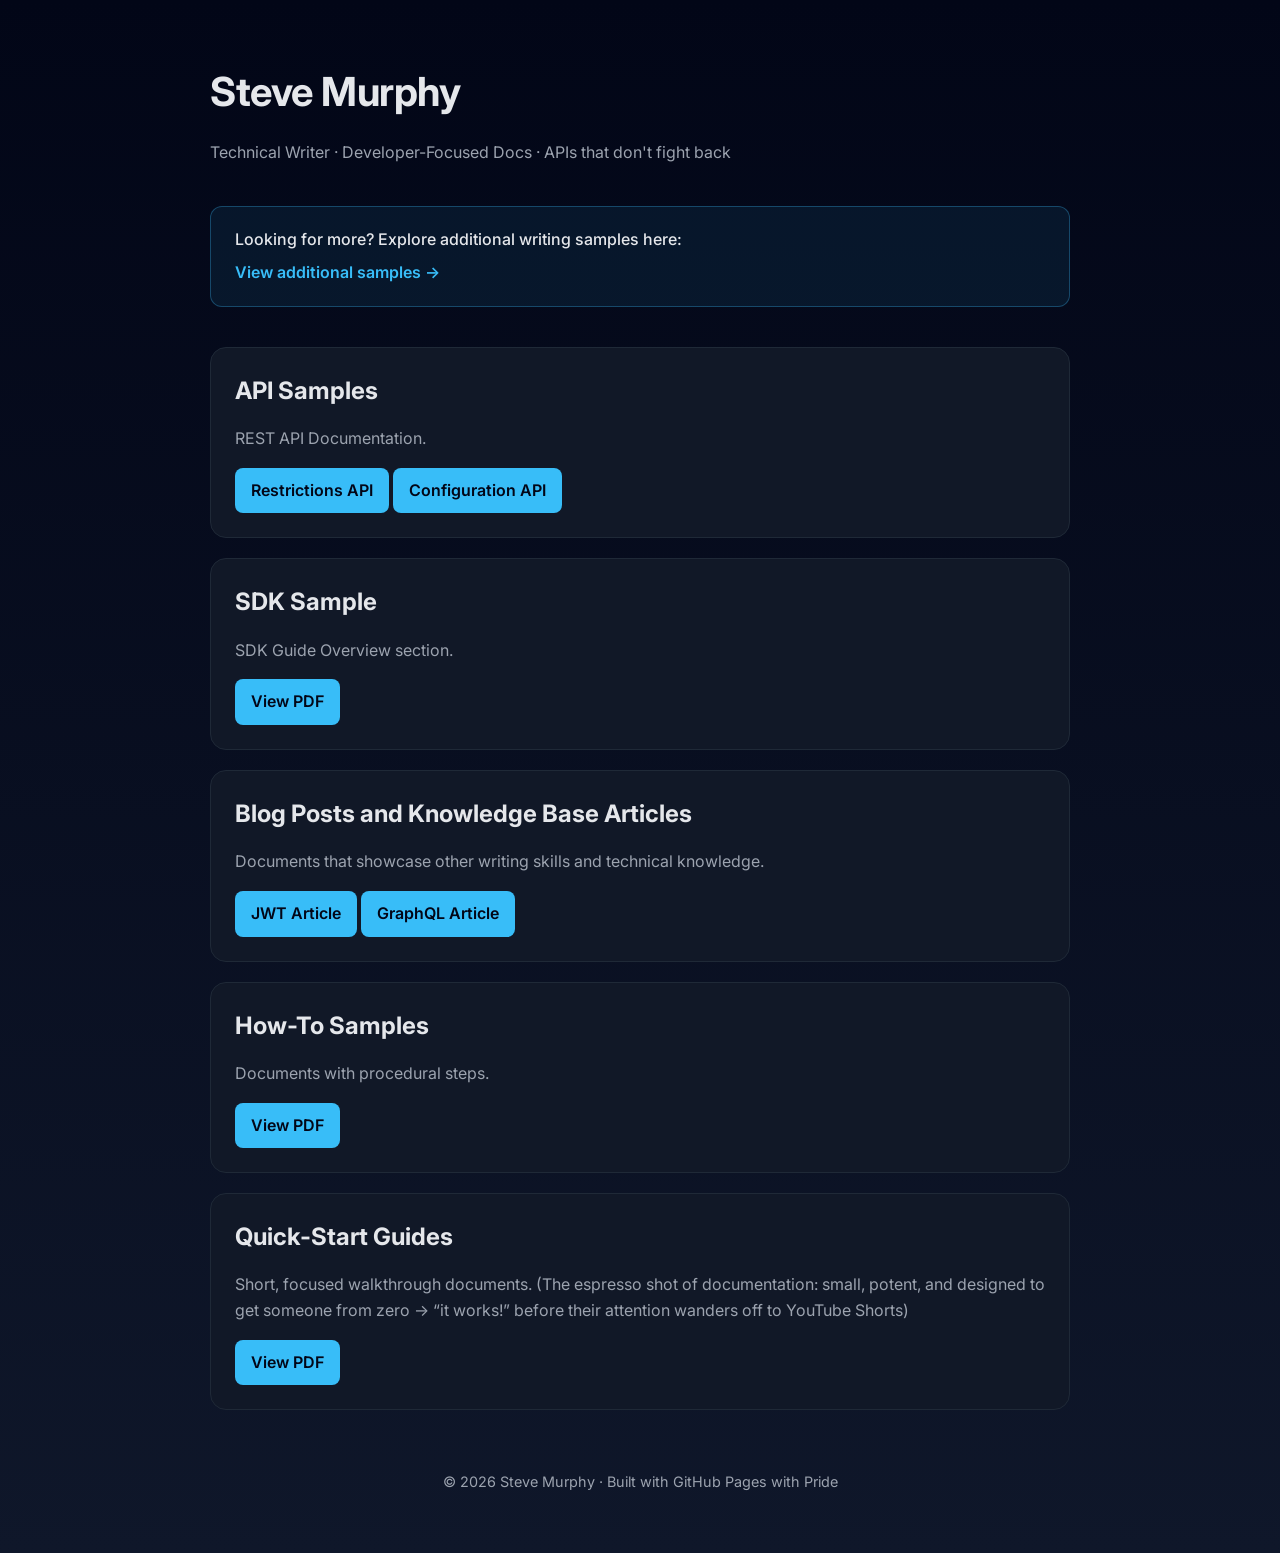
<file: index.html>
<!DOCTYPE html>
<html lang="en">
<head>
  <meta charset="UTF-8" />
  <meta name="viewport" content="width=device-width, initial-scale=1.0" />
  <title>Steve Murphy | Technical Writing</title>

  <!-- Modern font -->
  <link href="https://fonts.googleapis.com/css2?family=Inter:wght@400;600;700&display=swap" rel="stylesheet">

  <style> 
    :root {
      --bg: #0f172a;
      --card: #111827;
      --text: #e5e7eb;
      --muted: #9ca3af;
      --accent: #38bdf8;
      --border: #1f2937;
    }

    * {
      box-sizing: border-box;
    }

    body {
      margin: 0;
      font-family: 'Inter', sans-serif;
      background: linear-gradient(to bottom, #020617, #0f172a);
      color: var(--text);
      line-height: 1.6;
    }

    .container {
      max-width: 900px;
      margin: 60px auto;
      padding: 0 20px;
    }

    h1 {
      font-size: 2.5rem;
      margin-bottom: 10px;
      letter-spacing: -0.5px;
    }

    .subtitle {
      color: var(--muted);
      margin-bottom: 40px;
    }

    .card {
      background: var(--card);
      border: 1px solid var(--border);
      border-radius: 16px;
      padding: 24px;
      margin-bottom: 20px;
      transition: transform 0.15s ease, border 0.15s ease;
    }

    .card:hover {
      transform: translateY(-3px);
      border-color: var(--accent);
    }

    .card h2 {
      margin-top: 0;
      margin-bottom: 8px;
    }

    .card p {
      color: var(--muted);
      margin-bottom: 16px;
    }

    .button {
      display: inline-block;
      padding: 10px 16px;
      border-radius: 8px;
      background: var(--accent);
      color: #020617;
      text-decoration: none;
      font-weight: 600;
      transition: opacity 0.15s ease;
    }

    .button:hover {
      opacity: 0.85;
    }

    /* select.button {
      appearance: none;
      border: none;
      cursor: pointer;
    } */

    footer {
      margin-top: 60px;
      text-align: center;
      color: var(--muted);
      font-size: 0.9rem;
    }

    .note {
      margin: 40px 0;
      padding: 20px 24px;
      border-radius: 12px;
      background: rgba(56, 189, 248, 0.08);
      border: 1px solid rgba(56, 189, 248, 0.3);
    }
    
    .note p {
      margin: 0 0 8px 0;
      color: var(--text);
      font-weight: 500;
    }
    
    .note a {
      color: var(--accent);
      text-decoration: none;
      font-weight: 600;
    }
    
    .note a:hover {
      text-decoration: underline;
    }
    
  </style>
</head>

<body>
  <div class="container">
    
    <h1>Steve Murphy</h1>
    <p class="subtitle">
      Technical Writer · Developer-Focused Docs · APIs that don't fight back
    </p>

  <div class="note">
    <p>
      Looking for more? Explore additional writing samples here:
    </p>
    <a href="https://celadon-dasik-b13b71.netlify.app/" target="_blank">
      View additional samples →
    </a>
  </div>

  <div class="card">
          <h2>API Samples</h2>
          <p>REST API Documentation.</p>
          <a class="button" href="api/Netspend-Restrictions-API.pdf" target="_blank">Restrictions API</a>
          <a class="button" href="api/Control-Portal-Configuration-REST-API-User-Guide.pdf" target="_blank">Configuration API</a>
    </div>
    
    <div class="card">
          <h2>SDK Sample</h2>
          <p>SDK Guide Overview section.</p>
          <a class="button" href="sdk/Client-SDK-New.pdf" target="_blank">View PDF</a>
    </div>

    <div class="card">
      <h2>Blog Posts and Knowledge Base Articles</h2>
      <p>Documents that showcase other writing skills and technical knowledge.</p>
      <a class="button" href="blog-posts-and-KB-articles/JWT Blog Post.pdf" target="_blank">
        JWT Article
      </a>
      <a class="button" href="blog-posts-and-KB-articles/GraphQL.pdf" target="_blank">
        GraphQL Article
      </a>
    </div>

    <div class="card">
      <h2>How-To Samples</h2>
      <p>Documents with procedural steps.</p>
      <a class="button" href="how-to/CardGeneratorProcedures.pdf" target="_blank">View PDF</a>
    </div>

    <div class="card">
      <h2>Quick-Start Guides</h2>
      <p>Short, focused walkthrough documents. (The espresso shot of documentation: small, potent, and designed to get someone from zero → “it works!” before their attention wanders off to YouTube Shorts) </p>
      <a class="button" href="quick-start/Storage-Upload-Quickstart.pdf" target="_blank">View PDF</a>
    </div>


    <footer>
      © 2026 Steve Murphy · Built with GitHub Pages with Pride
    </footer>

  </div>
</body>
</html>
</file>
